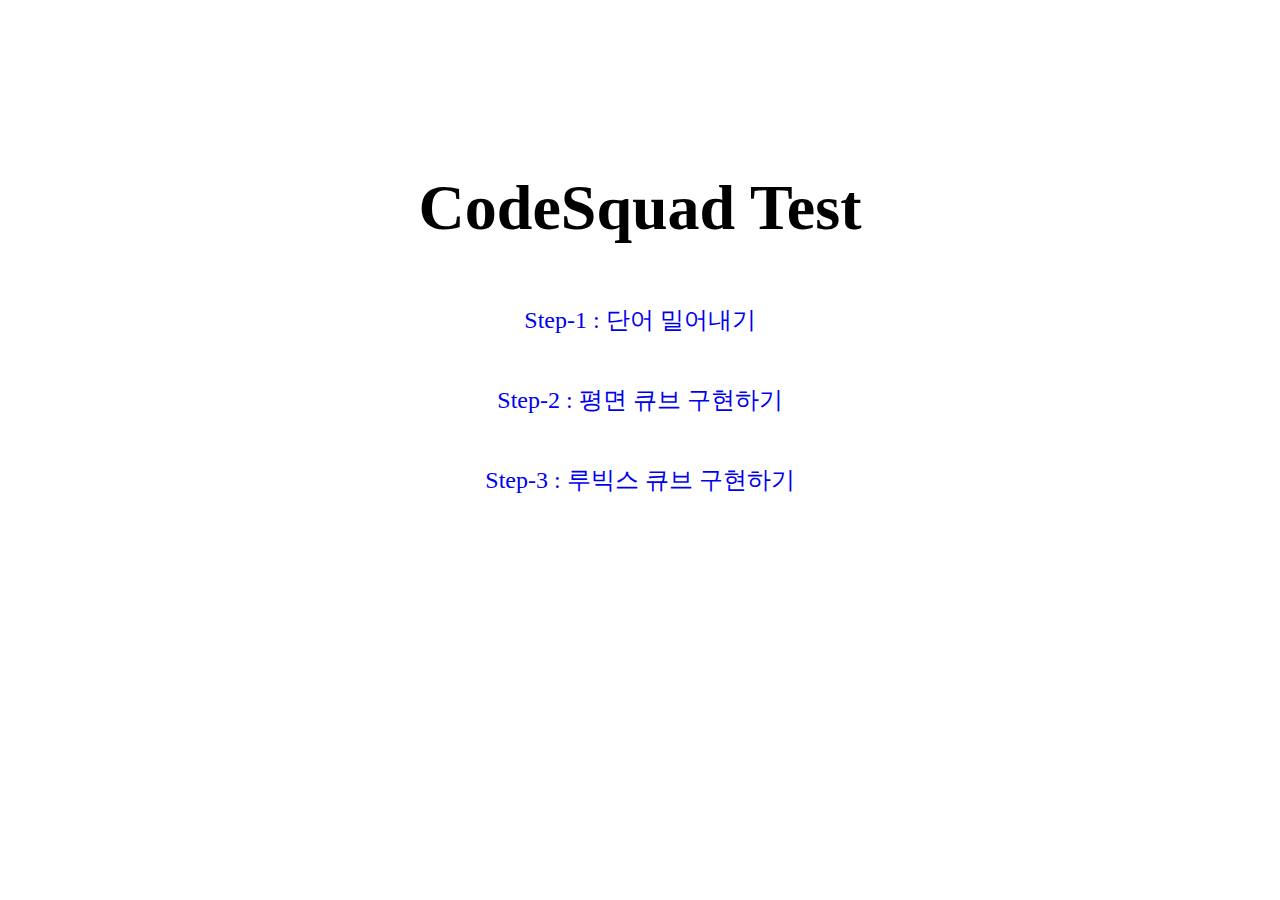
<file: index.html>
<!DOCTYPE html>
<html>

<head>
  <meta charset="utf-8" />
  <link rel="stylesheet" href="./css/index.css">
</head>

<body>
  <h1>CodeSquad Test</h1>
  <div class="page">
    <a href="./pages/stpe-1.html">Step-1 : 단어 밀어내기</a><br>
  </div>
  <div class="page">
    <a href="./pages/step-2.html">Step-2 : 평면 큐브 구현하기</a><br>
  </div>
  <div class="page">
    <a href="./pages/step-3.html">Step-3 : 루빅스 큐브 구현하기</a><br>
  </div>
</body>

</html>
</file>
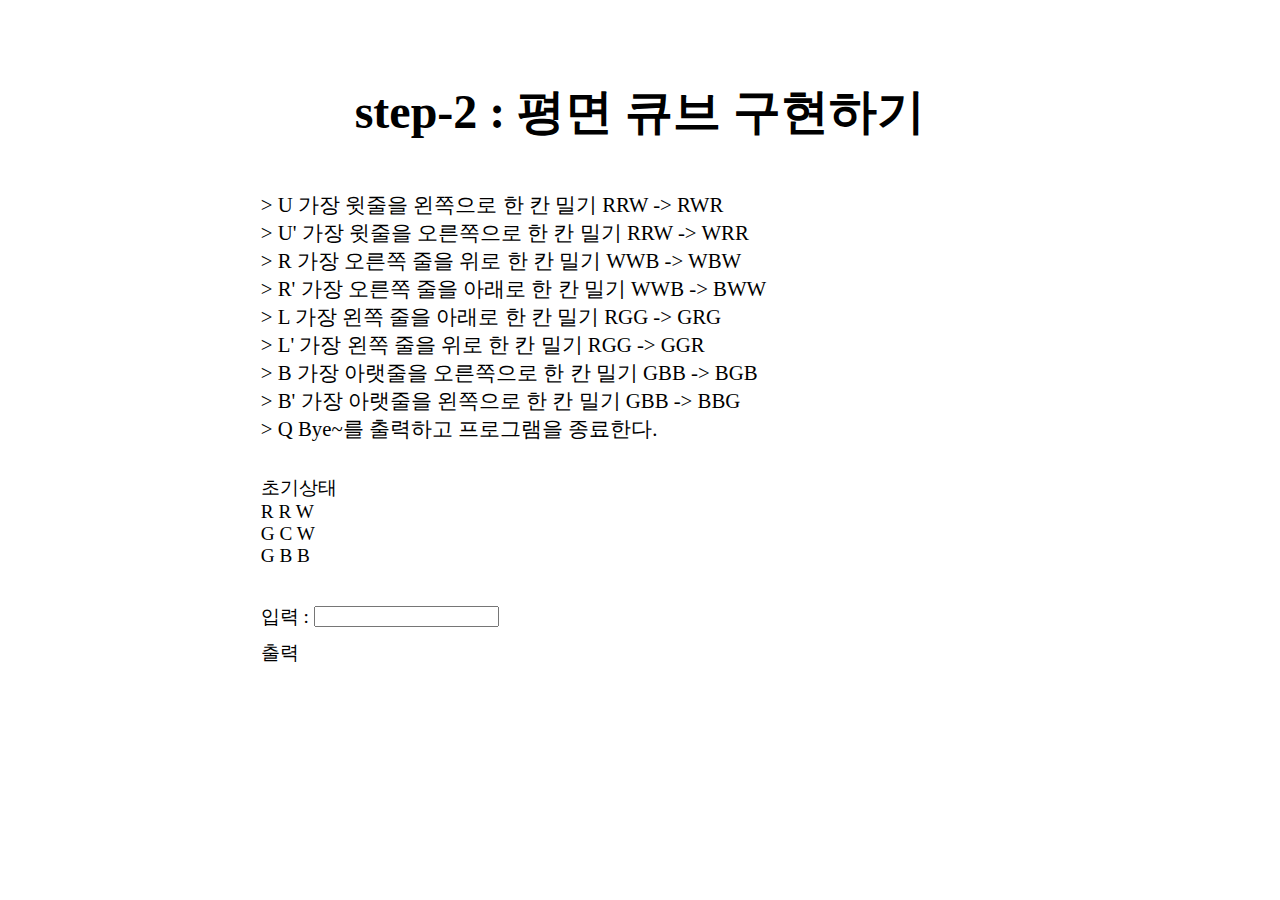
<file: pages/step-2.html>
<!DOCTYPE html>
<html>

<head>
  <meta charset="utf-8" />
  <link rel="stylesheet" href="../css/allStep.css">
  <link rel="stylesheet" href="../css/step-2.css">
</head>

<body>
  <h1>step-2 : 평면 큐브 구현하기</h1>
  <div id="comment">
    > U  가장 윗줄을 왼쪽으로 한 칸 밀기 RRW -> RWR <br>
    > U' 가장 윗줄을 오른쪽으로 한 칸 밀기 RRW -> WRR <br>
    > R  가장 오른쪽 줄을 위로 한 칸 밀기 WWB -> WBW <br>
    > R' 가장 오른쪽 줄을 아래로 한 칸 밀기 WWB -> BWW <br>
    > L  가장 왼쪽 줄을 아래로 한 칸 밀기 RGG -> GRG <br>
    > L' 가장 왼쪽 줄을 위로 한 칸 밀기 RGG -> GGR <br>
    > B  가장 아랫줄을 오른쪽으로 한 칸 밀기 GBB -> BGB <br>
    > B' 가장 아랫줄을 왼쪽으로 한 칸 밀기 GBB -> BBG <br>
    > Q  Bye~를 출력하고 프로그램을 종료한다. <br>
  </div>
  <br>
  <div id="initialCube">
    초기상태 <br>
    R R W <br>
    G C W <br>
    G B B <br>
  </div>
  <br>
  <span id="inputText">입력 : </span>
  <input id="inputValue" type="text">
  <br>
  <div id="outputText">출력</div>
  <div id="outputValue">

  </div>
  <script src="../components/ImplementFlatCube.js"></script>
</body>

</html>
</file>
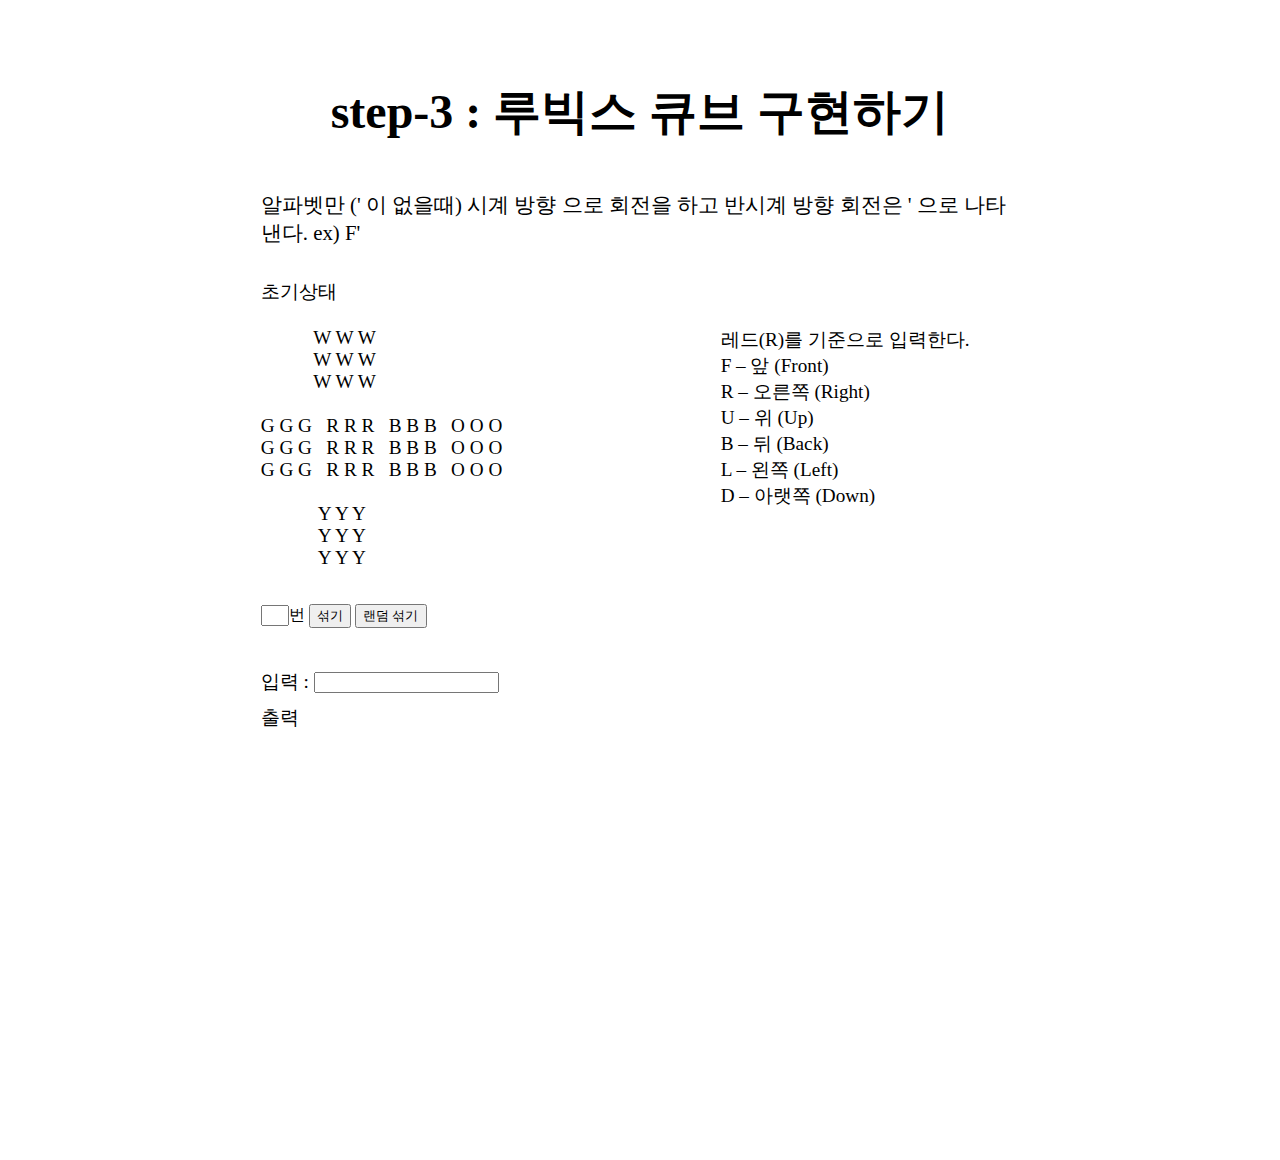
<file: pages/step-3.html>
<!DOCTYPE html>
<html>

<head>
  <meta charset="utf-8" />
  <link rel="stylesheet" href="../css/allStep.css">
  <link rel="stylesheet" href="../css/step-3.css">
</head>

<body>
  <h1>step-3 : 루빅스 큐브 구현하기</h1>
  <div id="comment">
    알파벳만 (' 이 없을때) 시계 방향 으로 회전을 하고 반시계 방향 회전은 ' 으로 나타낸다. ex) F' <br>
  </div>
  <br>
  <div>
    <div id="initialState">초기상태</div>      
    <div id="info">
      <span id="initialCube">
  
      </span>
       <span id="command">
        <br>
        레드(R)를 기준으로 입력한다. <br>
        F – 앞 (Front) <br>
        R – 오른쪽 (Right) <br>
        U – 위 (Up) <br>
        B – 뒤 (Back) <br>
        L – 왼쪽 (Left) <br>
        D – 아랫쪽 (Down) <br>
      </span>
    </div>
    <div id="shuffle">
      <input id="count" type="text">번
      <button id="shuffleButton">섞기</button>
      <button id="randomShuffleButton">랜덤 섞기</button>
    </div>
  </div>
  <br>
  <span id="inputText">입력 : </span>
  <input id="inputValue" type="text">
  <br>
  <div id="outputText">출력</div>
  <div id="outputValue">

  </div>
  <script src="../components/ImplementRubiksCube.js"></script>
</body>

</html>
</file>
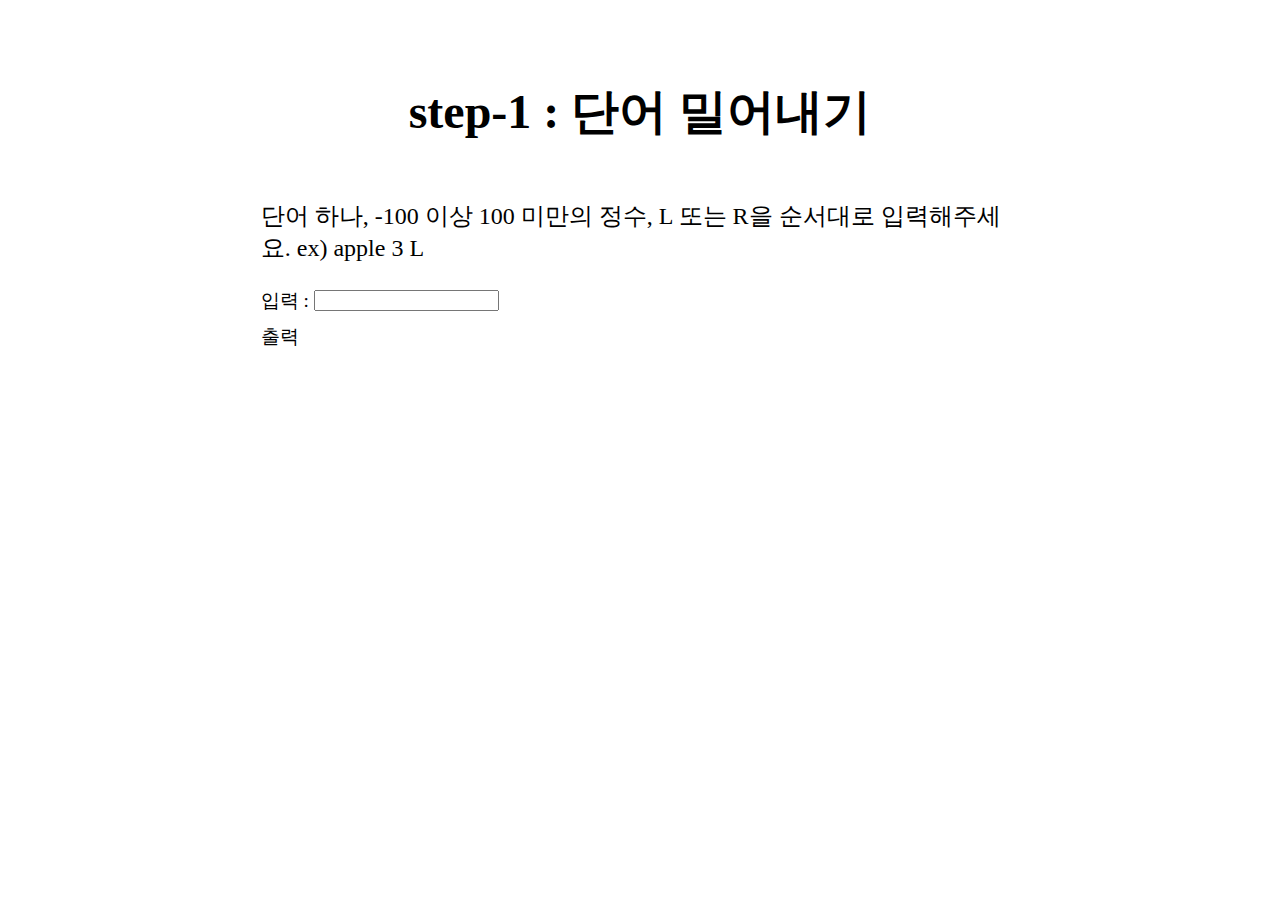
<file: pages/stpe-1.html>
<!DOCTYPE html>
<html>

<head>
  <meta charset="utf-8" />
  <link rel="stylesheet" href="../css/allStep.css">
  <link rel="stylesheet" href="../css/step-1.css">
</head>

<body>
  <h1>step-1 : 단어 밀어내기</h1>
  <div id="comment">단어 하나, -100 이상 100 미만의 정수, L 또는 R을 순서대로 입력해주세요. ex) apple 3 L</div>
  <span id="inputText">입력 : </span>
  <input id="inputValue" type="text">
  <div id="outputText">출력</div>
  <div id="outputValue">

  </div>
  <script src="../components/ShoveTheWord.js"></script>
</body>

</html>
</file>
<file: css/index.css>
h1 {
  position: relative;
  text-align: center;
  top: 2em;
  font-size: 4em;
}

.page {
  position: relative;
  text-align: center;
  top: 6em;
  font-size: 1.5em;
  margin-bottom: 2em;
}

a {
  text-decoration: none;
}
</file>
<file: css/allStep.css>
h1 {
  position: relative;
  text-align: center;
  top: 1em;
  font-size: 3em;
}

#comment {
  position: relative;
  top: 3em;
  padding-left: 20%;
  padding-right: 20%;
  min-width: 10em;
}

#inputText,
#outputText {
  position: relative;
  font-size: 1.2em;
  top: 5em;
  padding-left: 20%;
  margin-top: 10px;
  margin-bottom: 10px;
}

#inputValue {
  position: relative;
  top: 7em;
}

.result {
  position: relative;
  top: 5em;
  font-size: 1.2em;
  padding-left: 20%;
  list-style: none;
  margin-bottom: 5px;
}
</file>
<file: css/step-2.css>
#comment {
  font-size: 1.3em;
}

.result {
  margin-bottom: 20px;
}

#initialCube {
  position: relative;
  top: 4em;
  font-size: 1.2em;
  padding-left: 20%;
}
</file>
<file: css/step-3.css>
body {
  position: relative;
  height: 70em;
}

#comment {
  font-size: 1.3em;
}

#initialState {
  position: relative;
  top: 4em;
  font-size: 1.2em;
  padding-left: 20%;
}

#info {
  position: relative;
  display: flex;
  padding-left: 20%;
  padding-right: 20%;
  top: 4em;
  font-size: 1.2em;
}

#initialCube {
  padding-right: 10%;
  width: 20em;
  min-width: 12em;
}

#shuffle {
  position: relative;
  padding-left: 20%;
  top: 7em;
}

#command {
  min-width: 8em;
}

#count {
  width: 20px;
}

#inputText,
#outputText {
  top: 7em;
}

#inputValue {
  top: 10em;
}

.result {
  top: 7em;
  margin-bottom: 20px;
}
</file>
<file: css/step-1.css>
#comment {
  font-size: 1.5em;
}
</file>
